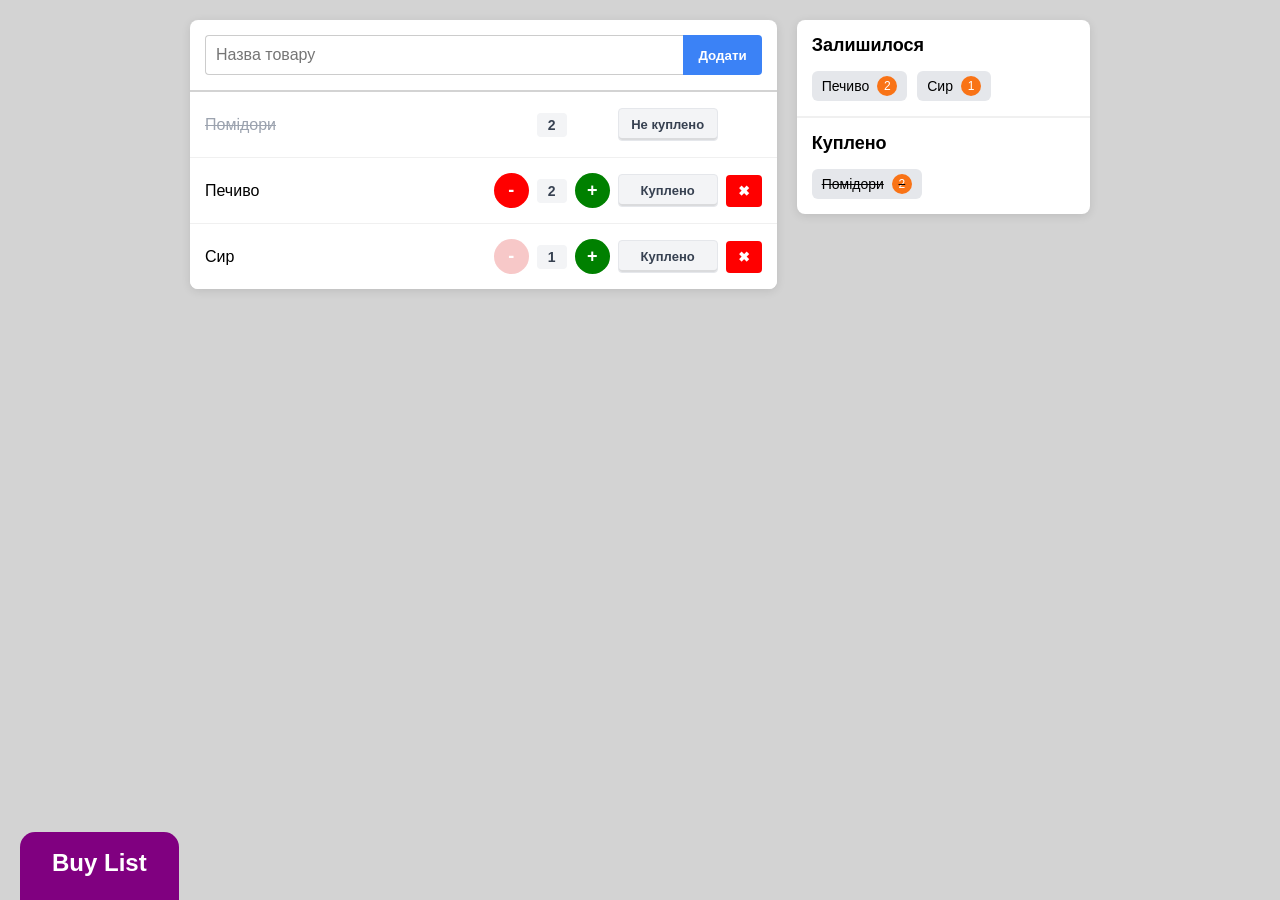
<file: index.html>
<!DOCTYPE html>
<html lang="uk">
<head>
    <meta charset="UTF-8">
    <meta name="viewport" content="width=device-width, initial-scale=1.0">
    <title>Список покупок</title>
    <link rel="stylesheet" href="main.css">
</head>
<body>
    <main class="container">
        <section class="shopping-list-section">
            <div class="add-item-row">
                <input type="text" id="new-item-input" placeholder="Назва товару">
                <button id="add-btn" class="btn btn-blue" data-tooltip="Додати новий товар">Додати</button>
            </div>
            
            <ul id="items-list" class="items-list">
            </ul>
        </section>

        <aside class="stats-section">
            <div class="stats-card">
                <h2>Залишилося</h2>
                <div id="remaining-tags" class="tags-container">
                </div>
            </div>
            <div class="stats-card">
                <h2>Куплено</h2>
                <div id="bought-tags" class="tags-container">
                </div>
            </div>
        </aside>
    </main>

    <div class="badge">
        <span class="badge-title">Buy List</span>
        <span class="badge-author">Created by:<br>Arina Khmel</span>
    </div>
    <script src="actions.js"></script>
</body>
</html>
</file>
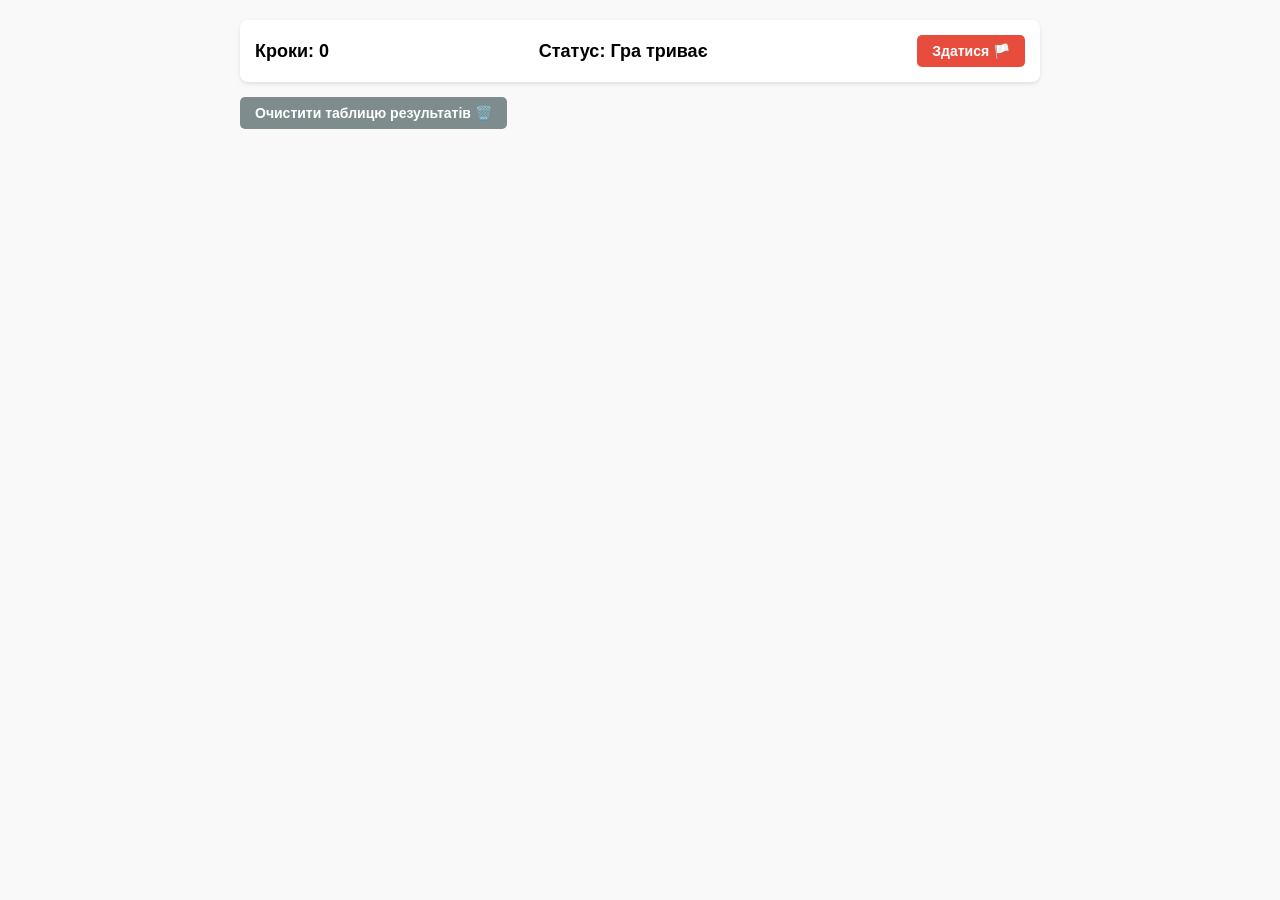
<file: bonus/main.html>
<!DOCTYPE html>
<html lang="uk">
<head>
    <meta charset="UTF-8">
    <title>П'ятнашки</title>
    <link href="https://cdn.webdatarocks.com/latest/webdatarocks.min.css" rel="stylesheet" />
    <script src="https://cdn.webdatarocks.com/latest/webdatarocks.toolbar.min.js"></script>
    <script src="https://cdn.webdatarocks.com/latest/webdatarocks.js"></script>
    
    <link rel="stylesheet" href="style.css">
</head>
<body>

    <div id="scoreboard">
        <div>Кроки: <span id="moves-count">0</span></div>
        <div>Статус: <span id="game-status">Гра триває</span></div>
        <button id="give-up-btn" class="btn">Здатися 🏳️</button>
    </div>

    <div class="controls-panel">
        <button id="restart-btn" class="btn hidden">Грати знову 🔄</button>
        <button id="clear-btn" class="btn">Очистити таблицю результатів 🗑️</button>
    </div>

    <div id="wdr-component"></div>

    <div id="leaderboard-container" class="table-wrapper"></div>

    <script src="game.js"></script>
</body>
</html>
</file>
<file: main.css>
* {
    box-sizing: border-box;
    margin: 0;
    padding: 0;
    font-family: Arial, sans-serif;
}

body {
    background-color: lightgray;
    padding: 20px;
}

.container {
    display: flex;
    gap: 20px;
    max-width: 900px;
    margin: 0 auto;
    align-items: flex-start;
}

.shopping-list-section, .stats-section {
    background: white;
    border-radius: 8px;
    box-shadow: 0 2px 10px rgba(0,0,0,0.1);
}

.shopping-list-section {
    flex: 2;
    padding: 0;
    width: 100%;
}

.stats-section {
    flex: 1;
    display: flex;
    flex-direction: column;
}

@media (max-width: 500px) {
    .container {
        flex-direction: column;
    }
}

.add-item-row {
    display: flex;
    padding: 15px;
    border-bottom: 2px solid lightgray;
    width: 100%;
}

#new-item-input {
    flex: 1;
    padding: 10px;
    border: 1px solid #ccc;
    border-right: none; 
    border-radius: 4px 0 0 4px; 
    font-size: 16px;
    outline: none;
}

#new-item-input:focus {
    border-color: #3b82f6;
}

.item-row.is-bought .item-name {
    text-decoration: line-through;
    color: #9ca3af;
}

.btn {
    border: none;
    border-radius: 4px;
    padding: 10px 15px;
    cursor: pointer;
    font-weight: bold;
    color: white;
    transition: opacity 0.2s;
}

.btn:hover { 
    opacity: 0.8; 
}

.btn-blue { 
    background-color: #3b82f6; 
    border-radius: 0 4px 4px 0; 
    margin-left: 0; 
}

.btn-minus, .btn-plus { 
    border-radius: 50%; 
    width: 35px; 
    height: 35px; 
    display: inline-flex; 
    align-items: center; 
    justify-content: center;
    font-size: 18px;
    padding: 0;
    flex-shrink: 0;
}

.btn-red { 
    background-color: red; 
}

.btn-green { 
    background-color: green; 
}

.btn-light { 
    background-color: #f19393; 
}

.btn-gray { 
    background-color: #f3f4f6; 
    color: #374151; 
    box-shadow: inset 0 -2px 0 rgba(0,0,0,0.1); 
    border-radius: 4px;
    border: 1px solid #e5e7eb;
}

.btn-minus:disabled {
    opacity: 0.5;
    cursor: not-allowed;
}

.items-list {
    list-style: none;
}

.item-row {
    display: flex;
    flex-wrap: wrap; 
    align-items: center;
    justify-content: space-between;
    padding: 15px;
    border-bottom: 1px solid #f0f0f0;
    gap: 10px;
    width: 100%;
    background-color: white;
    min-height: 65px;
}

.item-row:last-child {
    border-bottom-left-radius: 8px;
    border-bottom-right-radius: 8px;
    border-bottom: none;
}

.item-row.is-bought .btn-minus, .item-row.is-bought .btn-plus, .item-row.is-bought .btn-delete {
    visibility: hidden;
}

.item-name {
    flex: 1;
    font-size: 16px;
    font-weight: 500;
    margin-right: 15px;
}

.item-controls {
    display: flex;
    align-items: center;
    gap: 8px;
    flex-shrink: 0;
}

.item-highlighted {
    border: 1px solid #3b82f6; 
    padding: 2px 5px; 
    border-radius: 3px; 
    width: fit-content;
}

.amount-display { 
    background-color: #f3f4f6;
    padding: 4px 10px;
    border-radius: 4px;
    font-size: 14px;
    font-weight: bold;
    min-width: 30px;
    text-align: center;
    color: #374151;
}

.item-controls .btn-gray {
    width: 100px; 
    text-align: center;
    font-size: 13px;
    padding: 8px 10px;
}

.btn-delete {
    padding: 8px 12px;
    border-radius: 4px;
    font-size: 14px;
}

@media (max-width: 400px) {
    .item-row {
        flex-direction: column; 
        align-items: flex-start; 
        gap: 12px;
    }

    .item-controls {
        display: flex;
        flex-wrap: wrap;
        justify-content: flex-start;
        width: 100%;
        gap: 8px;
    }
    
    .item-name {
        width: 100%;
        margin-right: 0;
    }
}

.stats-card {
    padding: 15px;
    border-bottom: 2px solid #f0f0f0;
}

.stats-card h2 {
    font-size: 18px;
    margin-bottom: 15px;
}

.stats-card:last-child {
    border-bottom: none;
}

.tags-container {
    display: flex;
    flex-wrap: wrap;
    gap: 10px;
}

.tag {
    background: #e5e7eb;
    padding: 5px 10px;
    border-radius: 6px;
    display: inline-flex;
    align-items: center;
    gap: 8px;
    font-size: 14px;
}

.tag-amount {
    background: #f97316;
    color: white;
    border-radius: 50%;
    width: 20px;
    height: 20px;
    display: inline-flex;
    align-items: center;
    justify-content: center;
    font-size: 12px;
}

#bought-tags .tag {
    text-decoration: line-through;
}

.badge {
    position: fixed;
    left: 20px; 
    bottom: -40px; 
    background-color: purple; 
    color: white; 
    padding: 15px 30px;
    border-radius: 15px 15px 0 0; 
    transition: all 0.4s ease; 
    z-index: 1000;
    text-align: center;
    border: 2px solid transparent;
    width: fit-content;
}

.badge-title {
    display: block;
    font-size: 24px;
    font-weight: bold;
    margin-bottom: 10px;
}

.badge-author {
    display: block;
    font-size: 16px;
    opacity: 0;
    transition: opacity 0.3s;
}

.badge:hover {
    bottom: 0; 
    background-color: darkslateblue; 
}

.badge:hover .badge-author {
    opacity: 1;
}

@media print {
    body { 
        background-color: white; 
    }

    .badge {
        bottom: 0;
        background-color: white; 
        border-color: darkslateblue; 
        color: darkslateblue;
    }

    .badge-title { 
        display: none; 
    }

    .badge-author { 
        opacity: 1; 
        display: block; 
        font-weight: bold;
    }

    .add-item-row, .btn { 
        display: none; 
    } 
}


[data-tooltip] {
    position: relative;
}

[data-tooltip]::after {
    content: attr(data-tooltip); 
    position: absolute;
    bottom: 125%; 
    left: 50%;
    transform: translateX(-50%) translateY(10px) scale(0.8);
    transform-origin: bottom center;
    background-color: darkmagenta;
    color: white;
    padding: 6px 10px;
    border-radius: 8px;
    font-size: 12px;
    white-space: nowrap;
    pointer-events: none;
    opacity: 0;
    transition: transform 0.3s ease-out, opacity 0.3s ease;
    z-index: 100;
}

[data-tooltip]:hover::after {
    transform: translateX(-50%) translateY(0) scale(1);
    opacity: 1;
}

@media (max-width: 370px) {
    body {
        padding: 5px;
    }

    .item-row {
        padding: 10px;
        align-items: stretch;
    }

    .item-controls {
        gap: 5px;
    }

    .item-controls .btn-gray {
        width: 100%; 
        font-size: 12px;
    }

    .amount-display {
        width: 100%; 
    }

    .add-item-row {
        flex-direction: column;
        gap: 10px;
    }

    .btn-blue {
        border-radius: 4px;
        width: 100%;
    }
    
    #new-item-input {
        border-radius: 4px;
        border-right: 1px solid #ccc;
    }
}
</file>
<file: bonus/style.css>
body { 
    font-family: 'Segoe UI', Tahoma, Geneva, Verdana, sans-serif; 
    padding: 20px; 
    background: #f9f9f9; 
    max-width: 800px; 
    margin: 0 auto; 
}

#scoreboard {
    background: #fff;
    padding: 15px;
    border-radius: 8px;
    box-shadow: 0 2px 4px rgba(0,0,0,0.1);
    margin-bottom: 15px;
    display: flex;
    justify-content: space-between;
    align-items: center;
    font-size: 18px;
    font-weight: bold;
}

.win-status { color: #2ecc71; }
.lose-status { color: #e74c3c; }

.btn {
    color: white;
    border: none;
    padding: 8px 15px;
    border-radius: 5px;
    cursor: pointer;
    font-weight: bold;
    font-size: 14px;
    transition: background 0.2s;
}

#give-up-btn { background: #e74c3c; }
#give-up-btn:hover { background: #c0392b; }

#restart-btn { background: #3498db; }
#restart-btn:hover { background: #2980b9; }

#clear-btn { background: #7f8c8d; }
#clear-btn:hover { background: #95a5a6; }

.hidden { display: none !important; }

.controls-panel {
    display: flex;
    gap: 10px;
    margin-bottom: 20px;
}

.table-wrapper { margin-top: 2rem; overflow-x: auto; }
table { border-collapse: collapse; width: 100%; min-width: 400px; background: #fff; }
th, td { border: 2px solid #000; padding: 10px; text-align: center; font-size: 1.1rem; }

.diagonal-split {
    position: relative;
    background: linear-gradient(to top right, transparent calc(50% - 1px), #000 calc(50% - 1px), #000 calc(50% + 1px), transparent calc(50% + 1px));
    height: 60px; min-width: 140px;
}
.diagonal-split .top-right { position: absolute; top: 4px; right: 8px; }
.diagonal-split .bottom-left { position: absolute; bottom: 4px; left: 8px; }

#wdr-component .wdr-grid-layout .wdr-cell .tile-number {
    display: flex;
    justify-content: center;
    align-items: center;
    
    height: 24px;
    width: calc(100% - 4px);
    margin: 2px auto;
    
    background-color: #3498db; 
    color: #ffffff; 
    font-weight: bold; 
    font-family: 'Calibri', sans-serif; 
    font-size: 15px;
    border-radius: 6px; 
    cursor: pointer;
    box-sizing: border-box;
}

#wdr-component .wdr-grid-layout .wdr-cell .tile-empty {
    height: 24px; 
    width: calc(100% - 4px);
    margin: 2px auto;
    background-color: #e0e0e0; 
    border-radius: 6px; 
}

.empty-leaderboard {
    color: #666; 
    font-style: italic;
}
</file>
